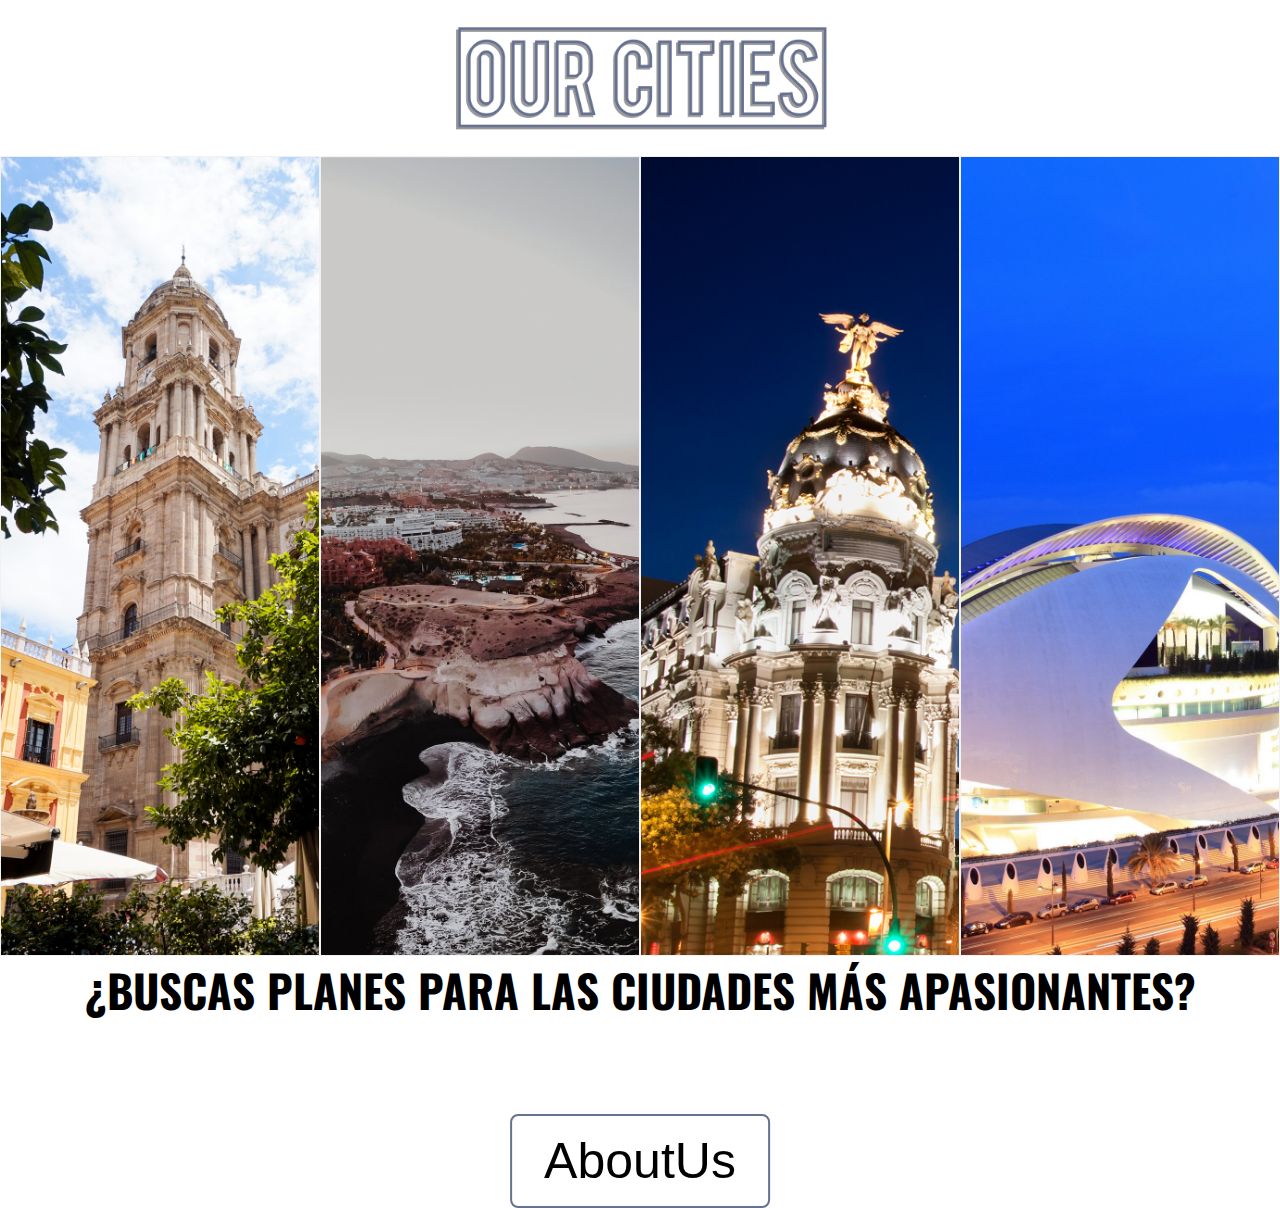
<file: ProyectoEnGrupo/REALLYFINAL/index.html>
<!DOCTYPE html>

<html lang="es">

<head>

<title>ourCities</title>
<meta charset="utf-8" />
<link rel="stylesheet" type="text/css" href="css/indexCSS.css">

</head>
 
<body>






    
    <header>
       
       <img class="logo" alt="logoOurCities" src="img/logoMain.png">

    </header>



    <div class="grp-citys">

        <!-- MALAGA -->

        <div class="city1">
            <a href="malagaSel.html">
            <div class="city-box">
                <div class="city-box-inner">
                    <div class="city-front">
                        <img alt="Paisaje Malaga" src="img/city1.jpg">
                    </div>

                    <div class="city-back">
                        <img alt="Paisaje Malaga" src="img/city1.jpg" style="filter: brightness(35%);">
                        <div class="city-back-text"><hr><h2>MÁLAGA</h2><hr></div>
                    </div>
                </div>
            </div>
            </a>
        </div>

        <!-- TENERIFE -->

        <div class="city2">
            <a href="tenerifeSel.html">
            <div class="city-box">
                <div class="city-box-inner">
                    <div class="city-front">
                        <img alt="Paisaje Tenerife" src="img/city2.jpg">
                    </div>

                    <div class="city-back">
                        <img alt="Paisaje Tenerife" src="img/city2.jpg" style="filter: brightness(35%);">
                        <div class="city-back-text"><hr><h2>TENERIFE</h2><hr></div>
                    </div>
                </div>
            </div>
            </a>
        </div>

        <!-- MADRID -->

        <div class="city3">
            <a href="madridSel.html">
            <div class="city-box">
                <div class="city-box-inner">
                    <div class="city-front">
                        <img alt="Paisaje Madrid" src="img/city3.jpg">
                    </div>

                    <div class="city-back">
                        <img alt="Paisaje Madrid" src="img/city3.jpg" style="filter: brightness(35%);">
                        <div class="city-back-text"><hr><h2>MADRID</h2><hr></div>
                    </div>
                </div>
            </div>
            </a>
        </div>

        <!-- VALENCIA -->

        <div class="city4">
            <a href="valenciaSel.html">
            <div class="city-box">
                <div class="city-box-inner">
                    <div class="city-front">
                        <img alt="Paisaje Valencia" src="img/city4.jpg">
                    </div>

                    <div class="city-back">
                        <img alt="Paisaje Valencia" src="img/city4.jpg" style="filter: brightness(35%);">
                        <div class="city-back-text"><hr><h2>VALENCIA</h2><hr></div>
                    </div>
                </div>
            </div>
            </a>
        </div>


    </div>

    <!-- Eslogan y contenido -->


    <div class="grp-eslogan">
        
        <h2><strong>¿BUSCAS PLANES PARA LAS CIUDADES MÁS APASIONANTES?</strong></h2>

    </div>


    <div class="grp-boton">

    <a href="aboutUS.html"><button class="boton">AboutUs</button></a>

    </div>


</body>
</html>
</file>
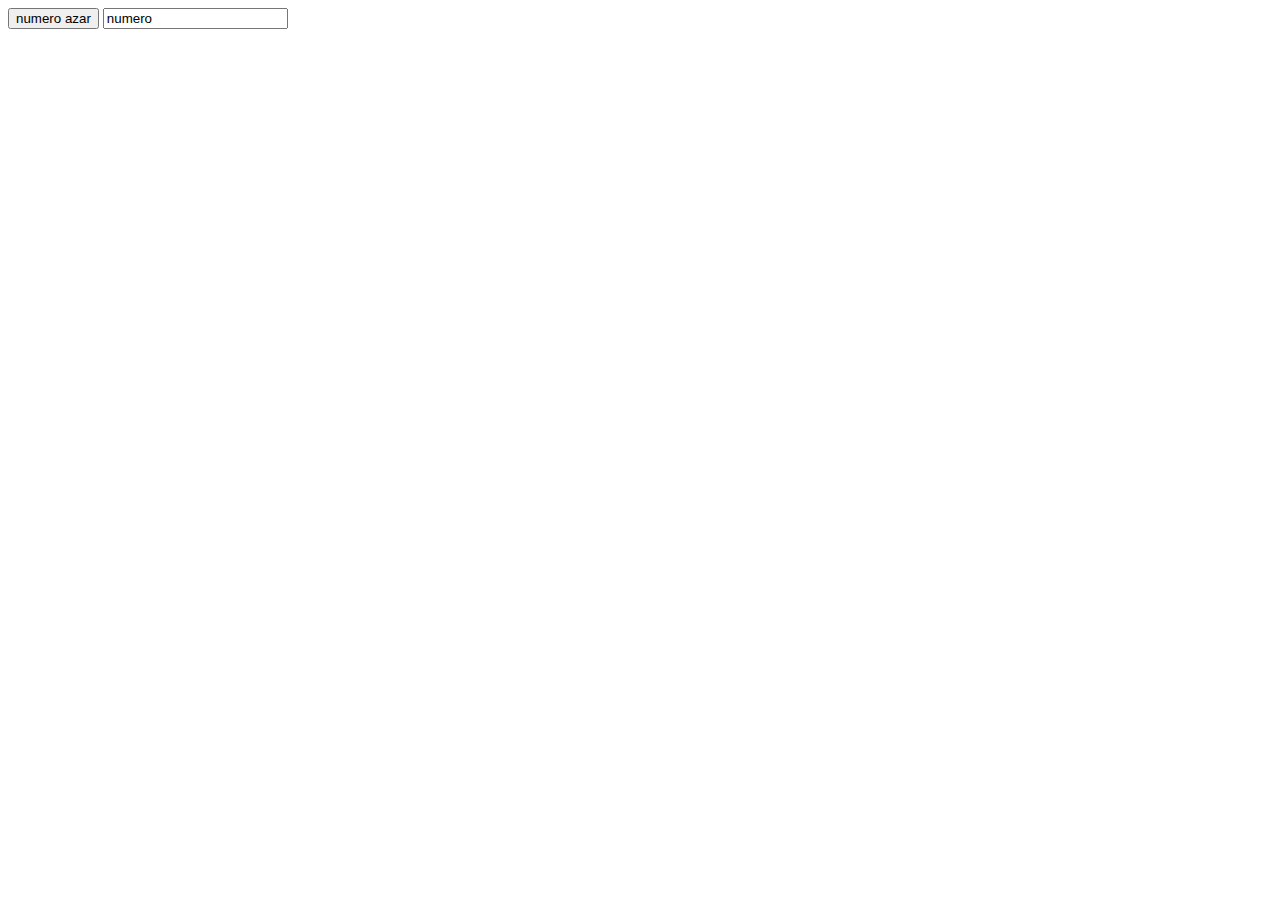
<file: ProyectoEnGrupo/test.html>
<!DOCTYPE html>
<html>
<head>
    <title>Carta al Azar</title>
</head>
<body>
    <input type="button" id="azarButton" value= "numero azar">
    <input type="text" id= "resultado"value= "numero">
    


<script type="text/javascript">
    console.log("funciona");
    document.getElementById("azarButton").addEventListener("click", generaAzar);

    function generaAzar() {
        console.log("tu numero");
        document.getElementById("resultado").value = Math.floor((Math.random() * (100-1))+1);

    }
</script>

</body>
</html>
</file>
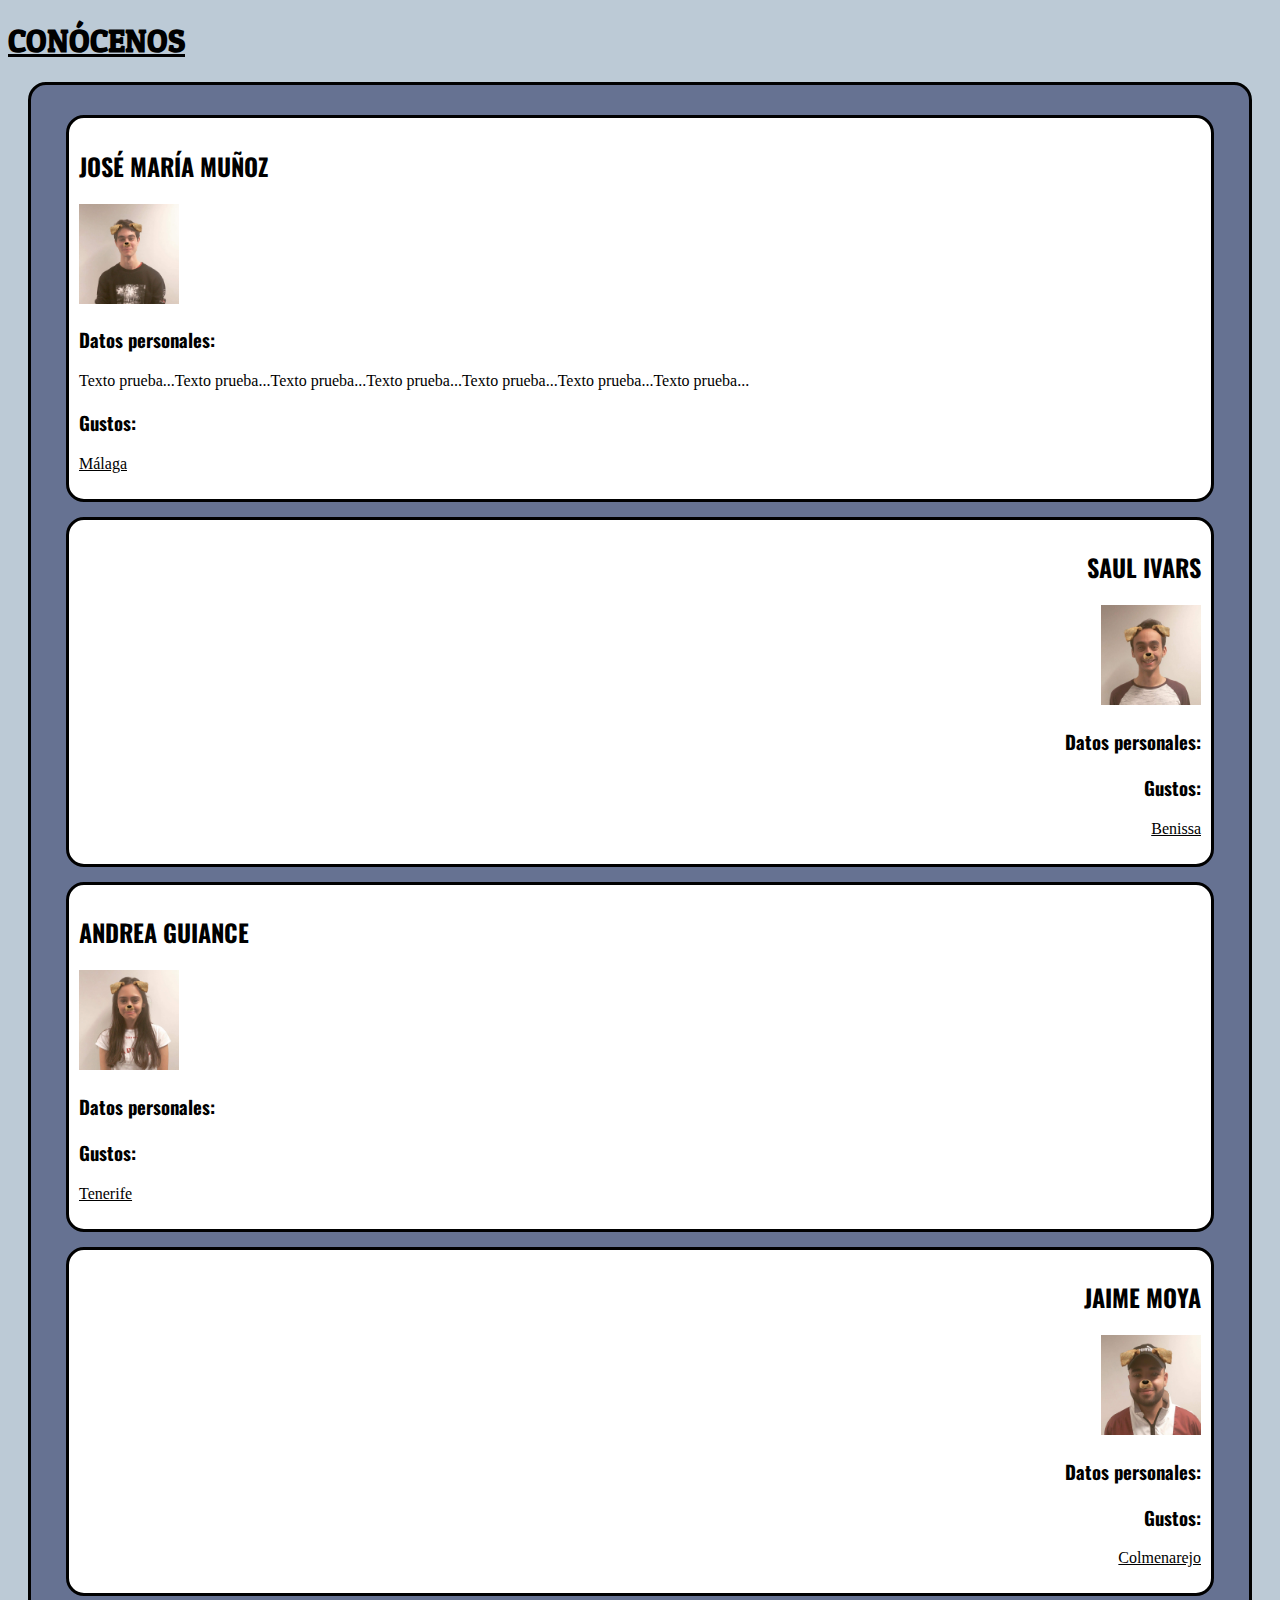
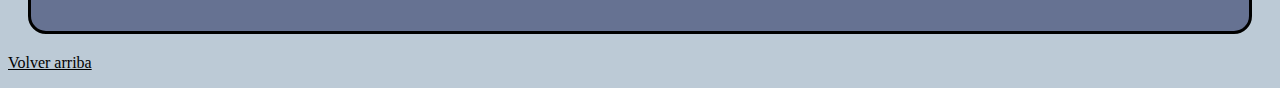
<file: ProyectoEnGrupo/finalWebPage/aboutUS.html>
<!DOCTYPE html>

<html lang="es">

 <head>

 	<title>CONÓCENOS</title>
 	<meta charset="utf-8"/>
	<link rel="stylesheet" type="text/css" href="css/aboutUS.css"> 
 

 </head>

 <body>
 <a id="inicio"></a>
 <a href="index.html"><h1><u>CONÓCENOS</u></h1></a>
  <div id="todos">
	<div class="uno">
		<h2>JOSÉ MARÍA MUÑOZ</h2>
      <img src="img/fotojose.jpg" alt="Jose"> 
	  <h3>Datos personales:</h3>
	  <p>Texto prueba...Texto prueba...Texto prueba...Texto prueba...Texto prueba...Texto prueba...Texto prueba...</p>
	  <h3>Gustos:</h3>
      <p><a href="https://www.malaga.eu/">Málaga</a></p>
	</div>
	
	<div class="dos">
	 <h2>SAUL IVARS</h2>
	  <img src="img/fotosaul.jpg" alt="Saul">
	  <h3>Datos personales:</h3>
	  <h3>Gustos:</h3>
	  <p><a href="http://www.benissa.net/">Benissa</a></p>
	</div>
	
	<div class="uno">
	<h2>ANDREA GUIANCE</h2>
	  <img src="img/fotoandrea.jpg" alt="Andrea">
      <h3>Datos personales:</h3>
	  <h3>Gustos:</h3>
      <p><a href="https://www.webtenerife.com/">Tenerife</a></p>
	</div>
	
	<div class="dos">
	 <h2>JAIME MOYA</h2>
	  <img src="img/fotojaime.jpg" alt="Jaime">
      <h3>Datos personales:</h3>
	  <h3>Gustos:</h3>
      <p><a href="http://www.colmenarejo.net/">Colmenarejo</a></p>
	</div>
 </div>
   <div class="link">
   <p><a id="prueba" href="#inicio">Volver arriba</a></p>
   </div> 		 
 </body>
</html>
</file>
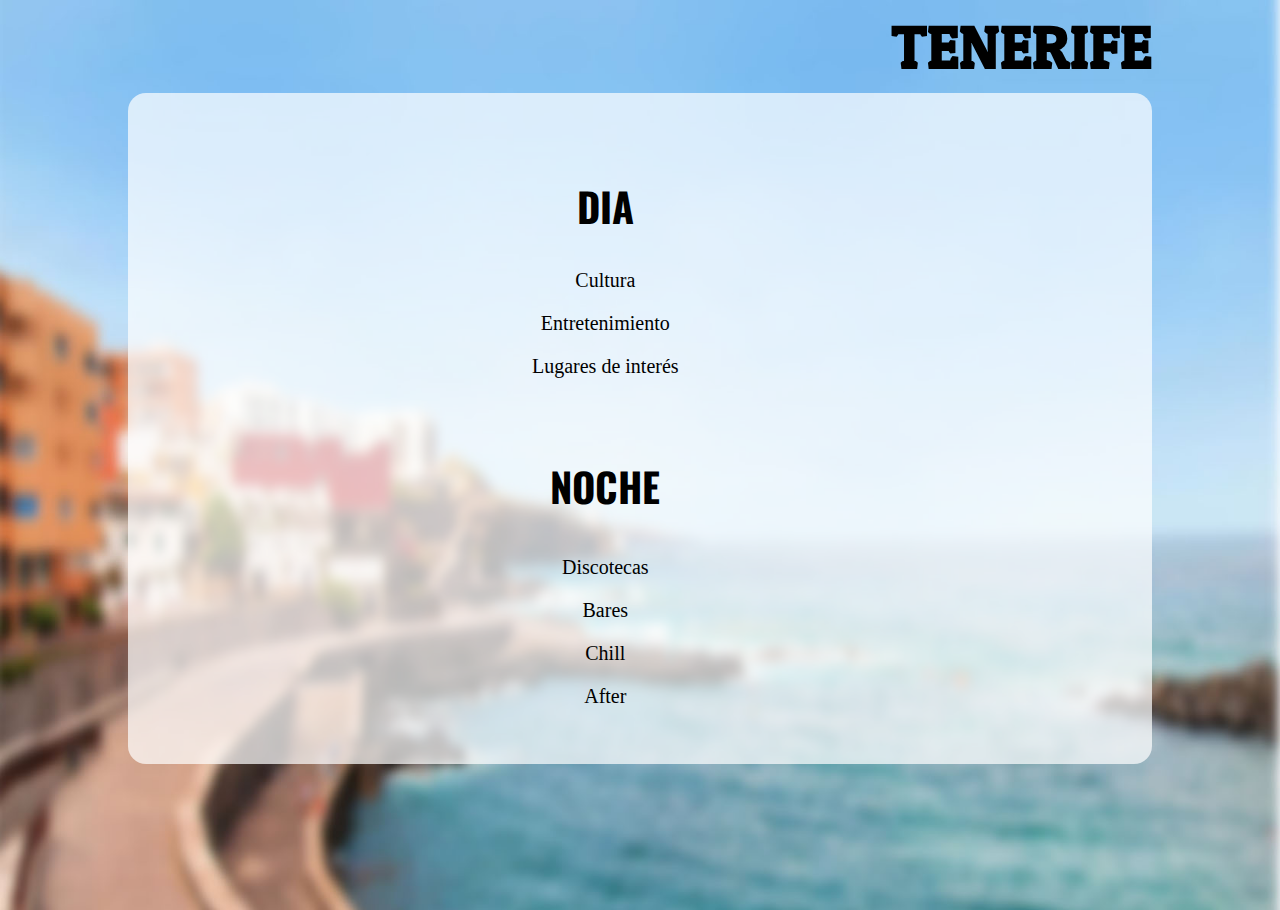
<file: ProyectoEnGrupo/finalWebPage/Pagina2_General.html>
<!DOCTYPE html>
<html lang="es">
<head>

<title>Page Title</title>
<meta charset="utf-8" />
<link rel="stylesheet" type="text/css" href="css/Pagina2.css"/>
</head>
<body>

	<div id="Ciudad">
		<h1>TENERIFE</h1>
	</div>
	
<div id="Box">
	
	<h2>DIA</h2>
		<p><a href="https://www.w3schools.com/html/">Cultura</a></p>
		<p><a href="https://www.w3schools.com/html/">Entretenimiento</a></p>
		<p><a href="https://www.w3schools.com/html/">Lugares de interés</a></p>
		
		<br>
		
	<h3>NOCHE</h3>
		<p><a href="https://www.w3schools.com/html/">Discotecas</a></p>
		<p><a href="https://www.w3schools.com/html/">Bares</a></p>
		<p><a href="https://www.w3schools.com/html/">Chill</a></p>
		<p><a href="https://www.w3schools.com/html/">After</a></p>
	
	<br>
	<br>
	
	
</div>
	

</body>
</html>
</file>
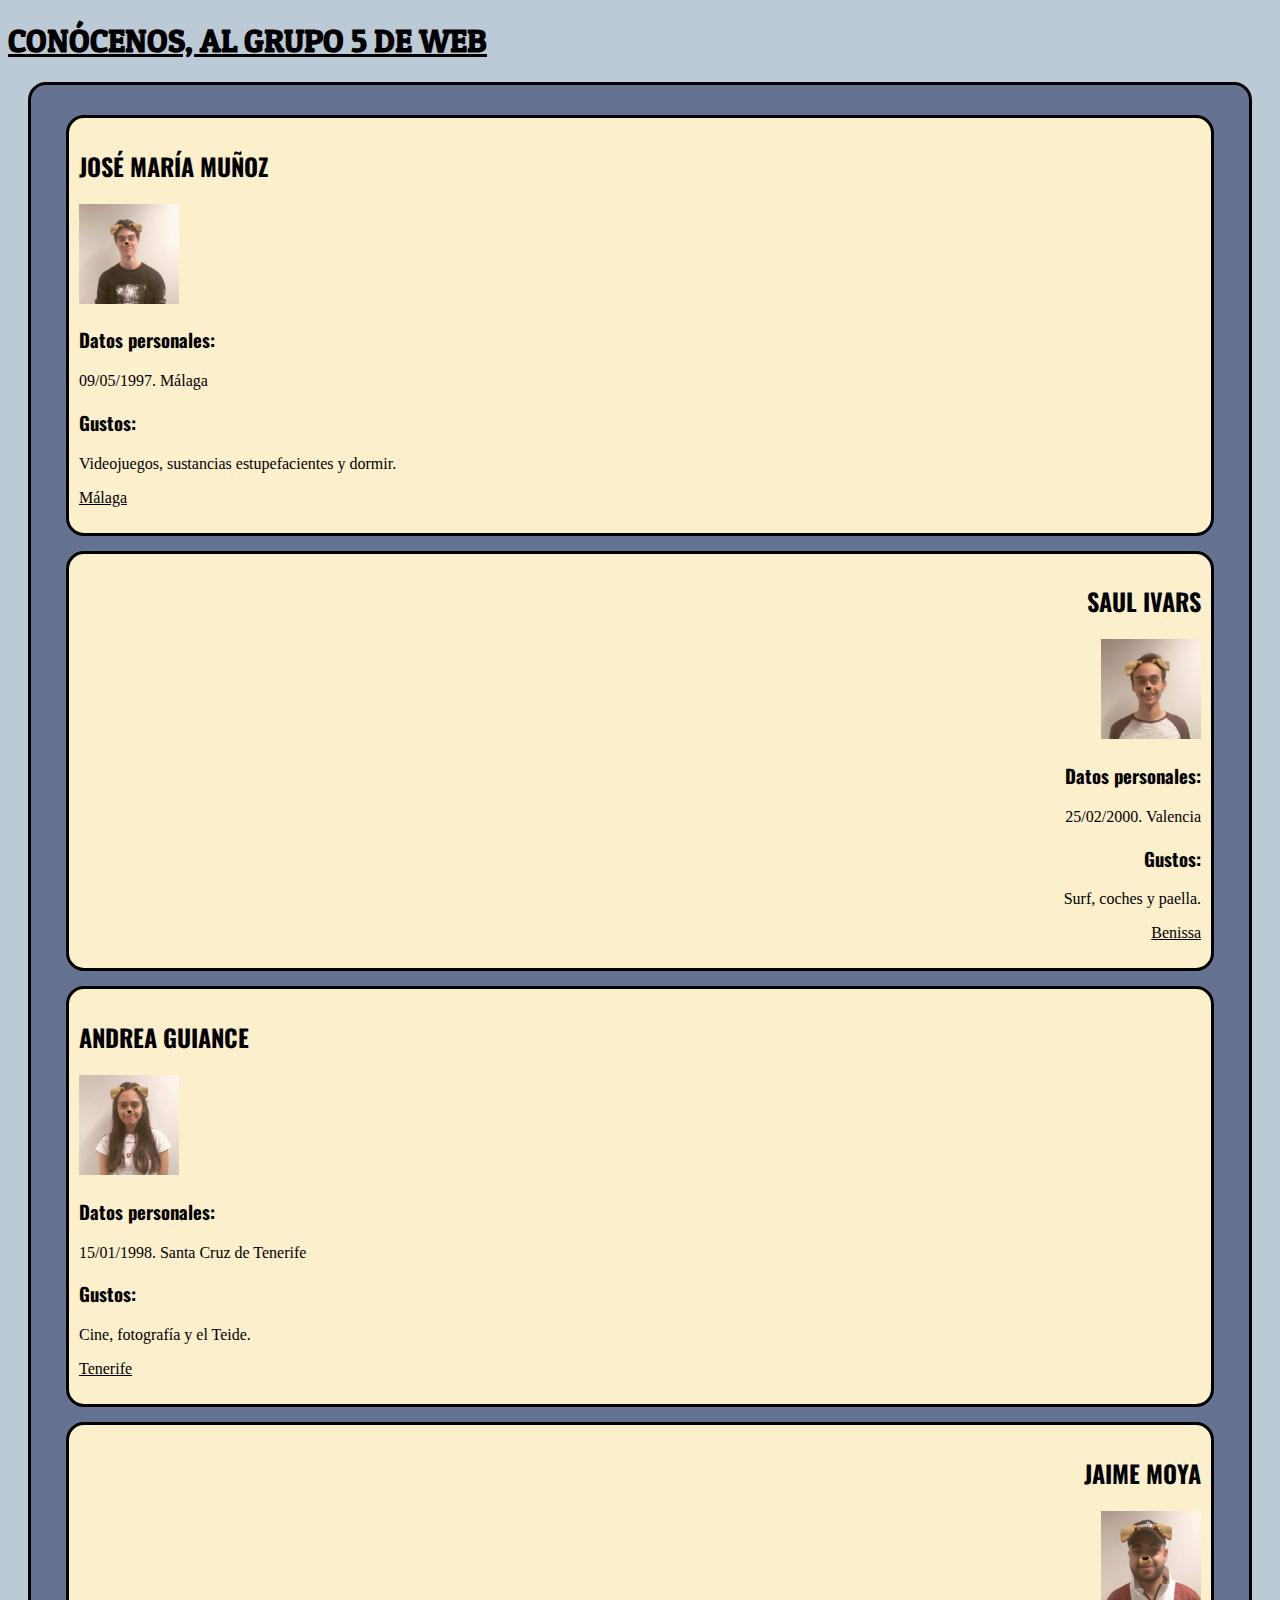
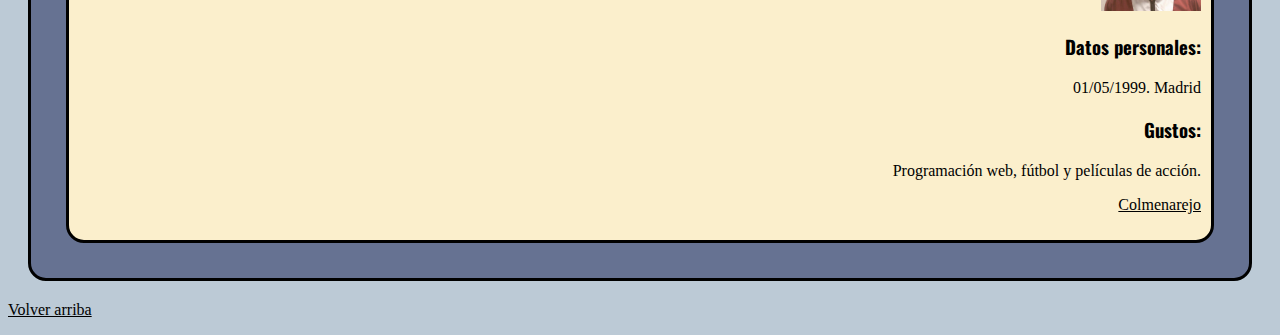
<file: ProyectoEnGrupo/REALLYFINAL/aboutUS.html>
<!DOCTYPE html>

<html lang="es">

 <head>

 	<title>CONÓCENOS</title>
 	<meta charset="utf-8"/>
	<link rel="stylesheet" type="text/css" href="css/aboutUS.css"> 
 

 </head>

 <body>
 <a id="inicio"></a>
 <a href="index.html"><h1>CONÓCENOS, AL GRUPO 5 DE WEB</h1></a>
  <div id="todos">
	<div class="uno">
		<h2>JOSÉ MARÍA MUÑOZ</h2>
      <img src="img/fotojose.jpg" alt="Jose"> 
	  <h3>Datos personales:</h3>
	  <p>09/05/1997. Málaga</p>
	  <h3>Gustos:</h3>
	  <p>Videojuegos, sustancias estupefacientes y dormir.</p>
      <p><a href="https://www.malaga.eu/">Málaga</a></p>
	</div>
	
	<div class="dos">
	 <h2>SAUL IVARS</h2>
	  <img src="img/fotosaul.jpg" alt="Saul">
	  <h3>Datos personales:</h3>
	  <p>25/02/2000. Valencia</p>
	  <h3>Gustos:</h3>
	  <p>Surf, coches y paella.</p>
	  <p><a href="http://www.benissa.net/">Benissa</a></p>
	</div>
	
	<div class="uno">
	<h2>ANDREA GUIANCE</h2>
	  <img src="img/fotoandrea.jpg" alt="Andrea">
      <h3>Datos personales:</h3>
	  <p>15/01/1998. Santa Cruz de Tenerife</p>
	  <h3>Gustos:</h3>
	  <p>Cine, fotografía y el Teide.</p>
      <p><a href="https://www.webtenerife.com/">Tenerife</a></p>
	</div>
	
	<div class="dos">
	 <h2>JAIME MOYA</h2>
	  <img src="img/fotojaime.jpg" alt="Jaime">
      <h3>Datos personales:</h3>
	  <p>01/05/1999. Madrid</p>
	  <h3>Gustos:</h3>
	  <p>Programación web, fútbol y películas de acción.</p>
      <p><a href="http://www.colmenarejo.net/">Colmenarejo</a></p>
	</div>
 </div>
   <div class="link">
   <p><a id="prueba" href="#inicio">Volver arriba</a></p>
   </div> 		 
 </body>
</html>
</file>
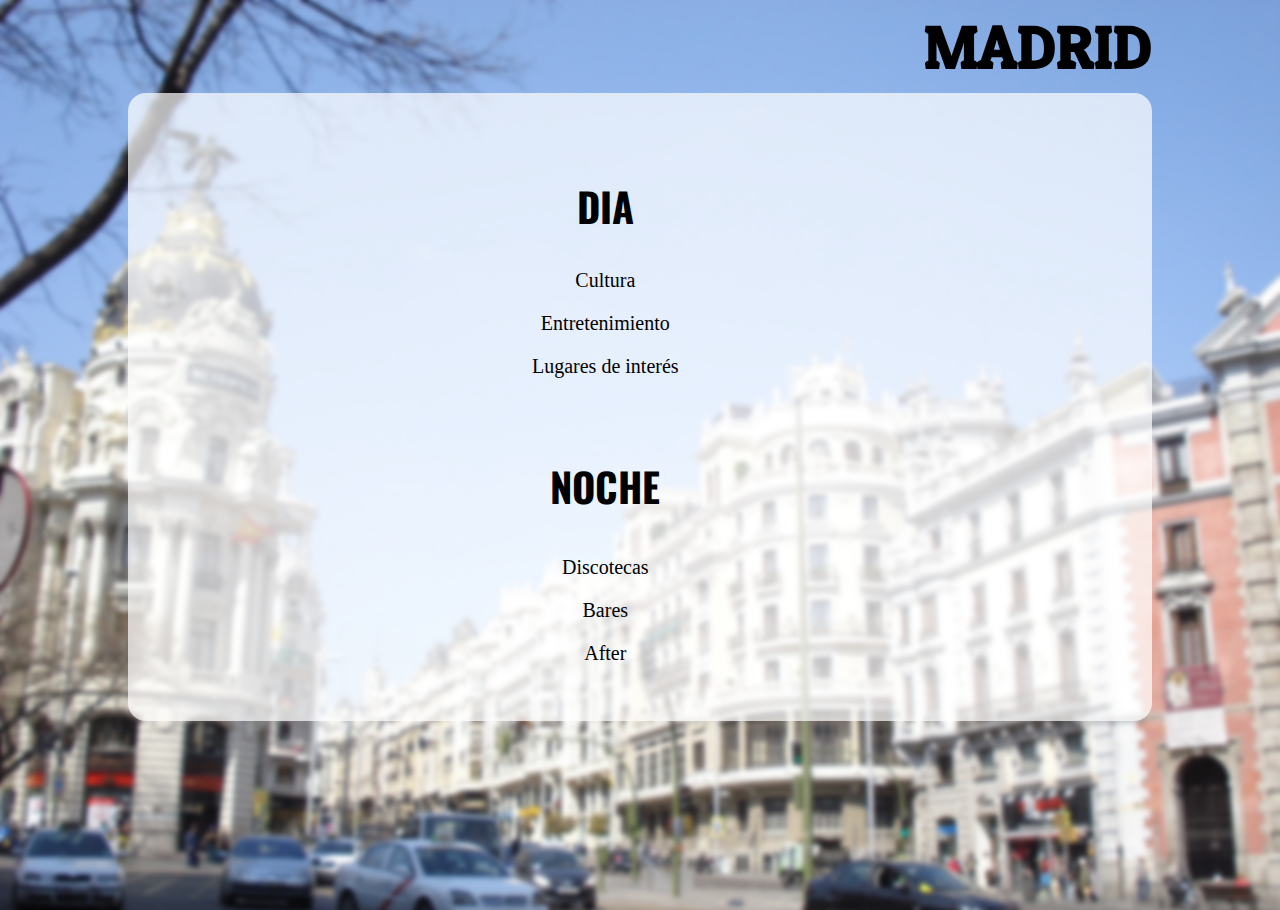
<file: ProyectoEnGrupo/REALLYFINAL/madridSel.html>
<!DOCTYPE html>
<html lang="es">
<head>

<title>MADRID</title>
<meta charset="utf-8" />
<link rel="stylesheet" type="text/css" href="css/selection.css"/>
</head>
<body style="background-image: url(img/madridfondo.jpg);">

	<div id="Ciudad">
		<a href="index.html"><h1>MADRID</h1></a>
	</div>
	
<div id="Box">
	
	<h2>DIA</h2>
		<p><a href="madridDN.html#cul">Cultura</a></p>
		<p><a href="madridDN.html#ent">Entretenimiento</a></p>
		<p><a href="madridDN.html#lug">Lugares de interés</a></p>
		
		<br>
		
	<h3>NOCHE</h3>
		<p><a href="madridDN.html#dis">Discotecas</a></p>
		<p><a href="madridDN.html#bar">Bares</a></p>
		<p><a href="madridDN.html#aft">After</a></p>
	
	<br>
	<br>
	
	
</div>
	

</body>
</html>
</file>
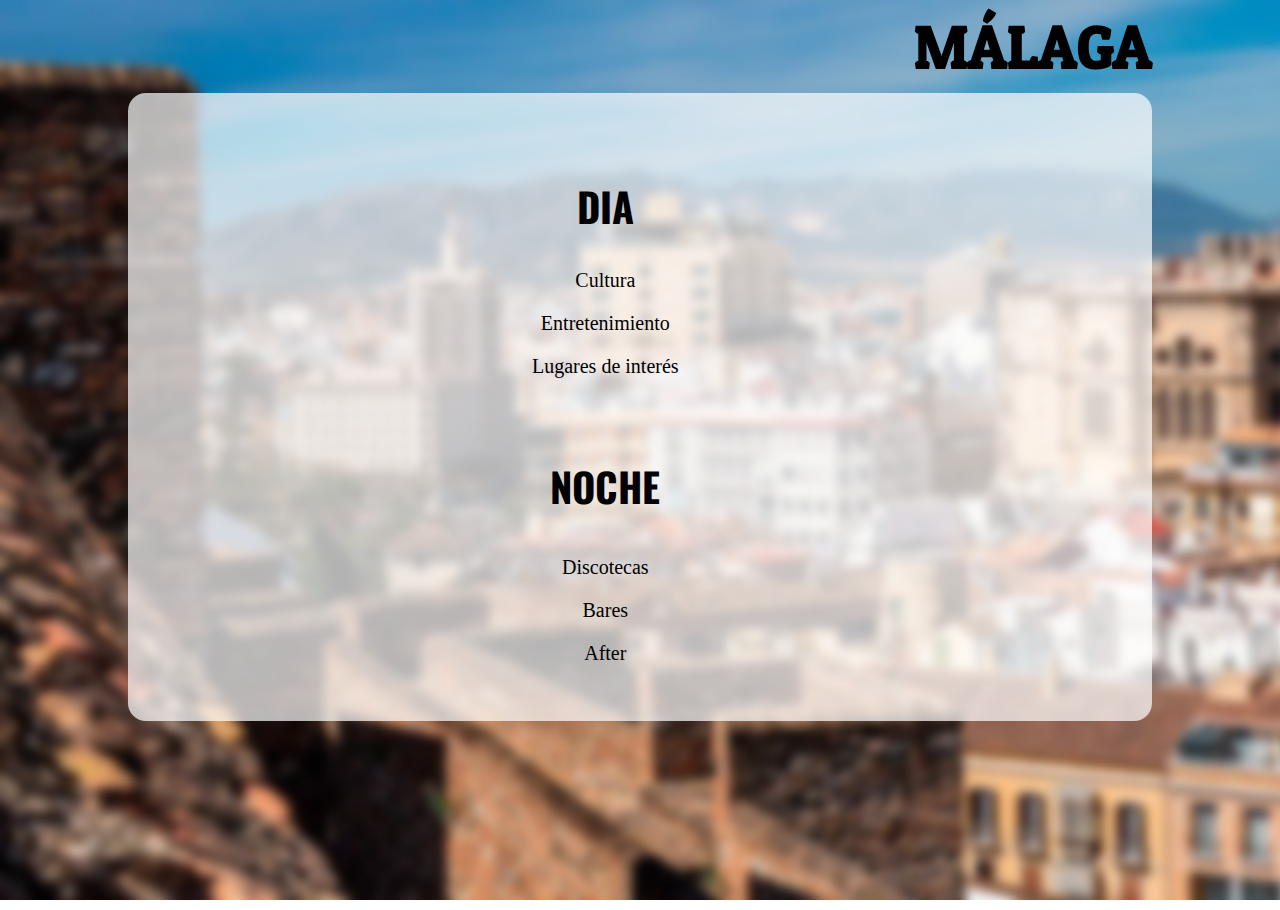
<file: ProyectoEnGrupo/REALLYFINAL/malagaSel.html>
<!DOCTYPE html>
<html lang="es">
<head>

<title>MÁLAGA</title>
<meta charset="utf-8" />
<link rel="stylesheet" type="text/css" href="css/selection.css"/>
</head>
<body style="background-image: url(img/malagafondo.jpg);">

	<div id="Ciudad">
		<a href="index.html"><h1>MÁLAGA</h1></a>
	</div>
	
<div id="Box">
	
	<h2>DIA</h2>
		<p><a href="malagaDN.html#cul">Cultura</a></p>
		<p><a href="malagaDN.html#ent">Entretenimiento</a></p>
		<p><a href="malagaDN.html#lug">Lugares de interés</a></p>
		
		<br>
		
	<h3>NOCHE</h3>
		<p><a href="malagaDN.html#dis">Discotecas</a></p>
		<p><a href="malagaDN.html#bar">Bares</a></p>
		<p><a href="malagaDN.html#aft">After</a></p>
	
	<br>
	<br>
	
	
</div>
	

</body>
</html>
</file>
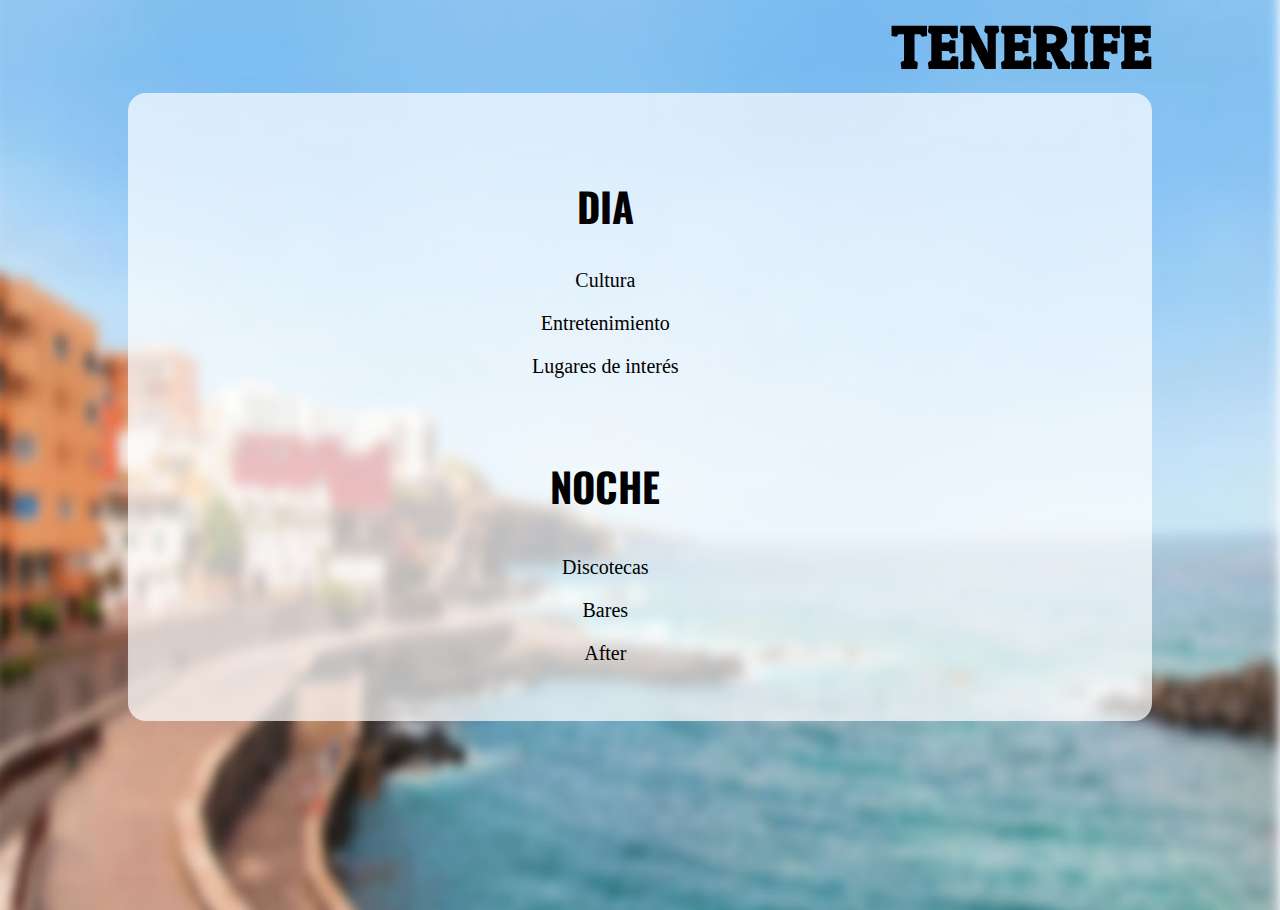
<file: ProyectoEnGrupo/REALLYFINAL/tenerifeSel.html>
<!DOCTYPE html>
<html lang="es">
<head>

<title>TENERIFE</title>
<meta charset="utf-8" />
<link rel="stylesheet" type="text/css" href="css/selection.css"/>
</head>
<body style="background-image: url(img/playa_tenerife.jpg);">

	<div id="Ciudad">
		<a href="index.html"><h1>TENERIFE</h1></a>
	</div>
	
<div id="Box">
	
	<h2>DIA</h2>
		<p><a href="tenerifeDN.html#cul">Cultura</a></p>
		<p><a href="tenerifeDN.html#ent">Entretenimiento</a></p>
		<p><a href="tenerifeDN.html#lug">Lugares de interés</a></p>
		
		<br>
		
	<h3>NOCHE</h3>
		<p><a href="tenerifeDN.html#dis">Discotecas</a></p>
		<p><a href="tenerifeDN.html#bar">Bares</a></p>
		<p><a href="tenerifeDN.html#aft">After</a></p>
	
	<br>
	<br>
	
	
</div>
	

</body>
</html>
</file>
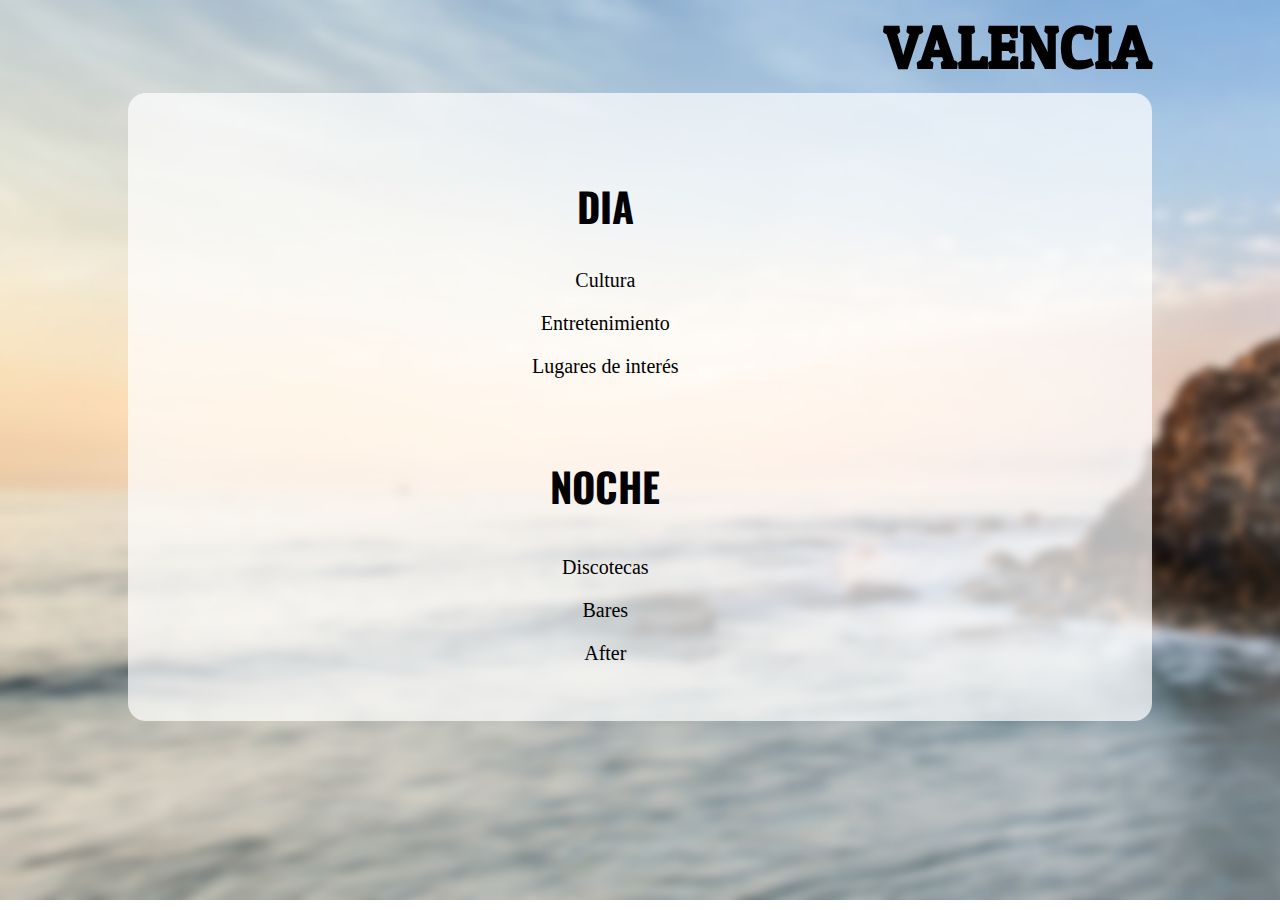
<file: ProyectoEnGrupo/REALLYFINAL/valenciaSel.html>
<!DOCTYPE html>
<html lang="es">
<head>

<title>VALENCIA</title>
<meta charset="utf-8" />
<link rel="stylesheet" type="text/css" href="css/selection.css"/>
</head>
<body style="background-image: url(img/valenciafondo.jpg);">

	<div id="Ciudad">
		<a href="index.html"><h1>VALENCIA</h1></a>
	</div>
	
<div id="Box">
	
	<h2>DIA</h2>
		<p><a href="valenciaDN.html#cul">Cultura</a></p>
		<p><a href="valenciaDN.html#ent">Entretenimiento</a></p>
		<p><a href="valenciaDN.html#lug">Lugares de interés</a></p>
		
		<br>
		
	<h3>NOCHE</h3>
		<p><a href="valenciaDN.html#dis">Discotecas</a></p>
		<p><a href="valenciaDN.html#bar">Bares</a></p>
		<p><a href="valenciaDN.html#aft">After</a></p>
	
	<br>
	<br>
	
	
</div>
	

</body>
</html>
</file>
<file: ProyectoEnGrupo/REALLYFINAL/css/indexCSS.css>
@import url('https://fonts.googleapis.com/css?family=Oswald');
@import url('https://fonts.googleapis.com/css?family=Patua+One');

*{
	box-sizing: border-box;
}

body, html{

	height: 100%;
	width: 100%;
  margin: 0;
}




header{
	text-align: center;


}

/* Header */

.logo{
		width: 375px;
		height:auto;
    margin-top: 25px;
    margin-bottom: 20px;
}

/* Imagenes que rotan de las ciudades */

.grp-citys{
	background-color: red;
}

.city-box {
  background-color: transparent;
  width: 100%;
  height: 800px;
  border: 1px solid #f1f1f1;
  perspective: 1000px;
  transition: 2s ease all;
  
}

.city-box-inner {
  position: relative;
  width: 100%;
  height: 100%;
  text-align: center;
  transition: transform 0.8s;
  transform-style: preserve-3d;
}

.city-box:hover .city-box-inner {
  transform: rotateY(180deg);
}

.city-front, .city-back {
  position: absolute;
  width: 100%;
  height: 100%;
  backface-visibility: hidden;
  overflow: hidden;
}

.city-back img, .city-front img{
  width: 500px;
}


.city-back {
  color: white;
  background-color: red;
  transform: rotateY(180deg);
}


.city1{
	text-align: center;
    width: 25%; 
    display: inline-block;
    float: left;
}

.city2{
	text-align: center;
    width: 25%; 
    display: inline-block;
    float: left;
}

.city3{
	text-align: center;
    width: 25%; 
    display: inline-block;
    float: left;
}

.city4{
	text-align: center;
    width: 25%; 
    display: inline-block;
    float: left;
}

.imgcity{
	width: 25%;
	height:auto;
}

.imgcity:hover{
	transform: rotateY(360deg);
	filter: grayscale(70%) blur(2px);
}

.city-back-text{
  position: absolute;
  top: 50%;
  left:50%;
  transform: translate(-50%, -50%);
}


/* Eslogan */

.grp-eslogan{
	text-align: center;
  font-size: 30px;
  margin-top: 30px;
  font-family: Oswald;
}



/* Boton */

.boton {
  padding: 16px 32px;
  text-align: center;
  text-decoration: none;
  font-size: 50px;
  transition-duration: 0.7s;
  cursor: pointer;
  background-color: white; 
  color: black; 
  border: 2px solid #667292;
  border-radius: 8px;
  align-content: center;
}

.boton:hover {
  background-color: #667292;
  color: white;
}

.grp-boton{
  position: absolute;
  margin-left: 50%;
  transform: translate(-50%, -50%);
  margin-top: 100px;
  margin-bottom: 100px

}
</file>
<file: ProyectoEnGrupo/finalWebPage/css/aboutUS.css>
@import url('https://fonts.googleapis.com/css?family=Patua+One');

@import url('https://fonts.googleapis.com/css?family=Oswald');

body {
	background-color: #bccad6;
}

#todos {
  border: 3px solid black;
  padding: 20px;
  margin: 20px;
  border-radius: 18px;
  background: #667292;
}

.uno {
  border: 3px solid black;
  text-align: left;
  margin: 15px;
  background: white;
  }
  
.dos {
  border: 3px solid black;
  text-align: right;
  margin: 15px;
  background: white;
}

.uno, .dos{
	margin-top: 10px;
	padding: 10px;
	border-radius: 18px;
}
h3 {
   font-family: 'Oswald', sans-serif;
   }
h2 {
   font-family: 'Oswald', sans-serif;
}

h1 {
	font-family: 'Patua One', cursive;
}

img {
	width: 100px;
	}

a:link{
	 color: black;
}

a:visited{
	 color: black;
}

a:hover{
	 color: blue;
}

a:active{
	 color: red;
}
</file>
<file: ProyectoEnGrupo/finalWebPage/css/Pagina2.css>
@import url('https://fonts.googleapis.com/css?family=Oswald');
@import url('https://fonts.googleapis.com/css?family=Patua+One');

/*@font-face {
  font-family: bebas;
  src: url(BebasNeue-Regular.ttf);
}
font-family: 'Bebas', sans-serif; */


*{
	box-sizing: border-box;
}

body, html{
	height: 100%;
	width: 100%;
}

body{
	background-image: url(../img/playa_tenerife.jpg);
	background-repeat: no-repeat;
	background-attachment: fixed;
	background-size: cover;
	margin: 0;
}

#Ciudad{
	text-align: right;
	width: auto;
	font-family:'Patua One', cursive;
	font-size: 30px;
	margin-right: 10%;
	margin-left: 10%;
}

#Ciudad h1{
	margin-top: 10px;
	margin-bottom: 10px;
}

#Box{
	border-radius: 18px 18px 18px 18px;
	-moz-border-radius: 18px 18px 18px 18px;
	-webkit-border-radius: 18px 18px 18px 18px;
	background-color: rgba(255,255,255,0.7);
	margin-right: 10%;
	margin-left: 10%;
	margin-bottom: 50px;
	top: 10%;
	right: 0%;
	left: 0%;
	text-align: center;
	padding-left: 30px;
	padding-top: 50px;
}

h2, h3 {
	font-family: 'Oswald', sans-serif;
	font-size: 40px;
	transform: translateX(-5%);
}

p{
	font-size: 20px;
	transform: translateX(-5%);
}

a:link {
  color: black;
}
a:visited {
  color: black;
}
a:hover {
	color: red;

}
a:link {
  text-decoration: black;
}
</file>
<file: ProyectoEnGrupo/REALLYFINAL/css/aboutUS.css>
@import url('https://fonts.googleapis.com/css?family=Patua+One');

@import url('https://fonts.googleapis.com/css?family=Oswald');

body {
	background-color: #bccad6;
}

#todos {
  border: 3px solid black;
  padding: 20px;
  margin: 20px;
  border-radius: 18px;
  background: #667292;
}

.uno {
  border: 3px solid black;
  text-align: left;
  margin: 15px;
  background: #fbefcc;
  }
  
.dos {
  border: 3px solid black;
  text-align: right;
  margin: 15px;
  background: #fbefcc;
}

.uno, .dos{
	margin-top: 10px;
	padding: 10px;
	border-radius: 18px;
}
h3 {
   font-family: 'Oswald', sans-serif;
   }
   
h2 {
   font-family: 'Oswald', sans-serif;
}

h1 {
   font-family: 'Patua One', cursive;
}

img {
	width: 100px;
	}

a:link{
	 color: black;
}

a:visited{
	 color: black;
}

a:hover{
	 color: blue;
}

a:active{
	 color: red;
}
</file>
<file: ProyectoEnGrupo/REALLYFINAL/css/selection.css>
@import url('https://fonts.googleapis.com/css?family=Oswald');
@import url('https://fonts.googleapis.com/css?family=Patua+One');

/*@font-face {
  font-family: bebas;
  src: url(BebasNeue-Regular.ttf);
}
font-family: 'Bebas', sans-serif; */


*{
	box-sizing: border-box;
}

body, html{
	height: 100%;
	width: 100%;
}

body{
	background-repeat: no-repeat;
	background-attachment: fixed;
	background-size: cover;
	margin: 0;
}

#Ciudad{
	text-align: right;
	width: auto;
	font-family:'Patua One', cursive;
	font-size: 30px;
	margin-right: 10%;
	margin-left: 10%;
}

#Ciudad h1{
	margin-top: 10px;
	margin-bottom: 10px;
}

#Box{
	border-radius: 18px 18px 18px 18px;
	-moz-border-radius: 18px 18px 18px 18px;
	-webkit-border-radius: 18px 18px 18px 18px;
	background-color: rgba(255,255,255,0.7);
	margin-right: 10%;
	margin-left: 10%;
	margin-bottom: 50px;
	top: 10%;
	right: 0%;
	left: 0%;
	text-align: center;
	padding-left: 30px;
	padding-top: 50px;
}

h2, h3 {
	font-family: 'Oswald', sans-serif;
	font-size: 40px;
	transform: translateX(-5%);
}

p{
	font-size: 20px;
	transform: translateX(-5%);
}

a:link {
  color: black;
}
a:visited {
  color: black;
}
a:hover {
	color: red;

}
a:link {
  text-decoration: black;
}
</file>
